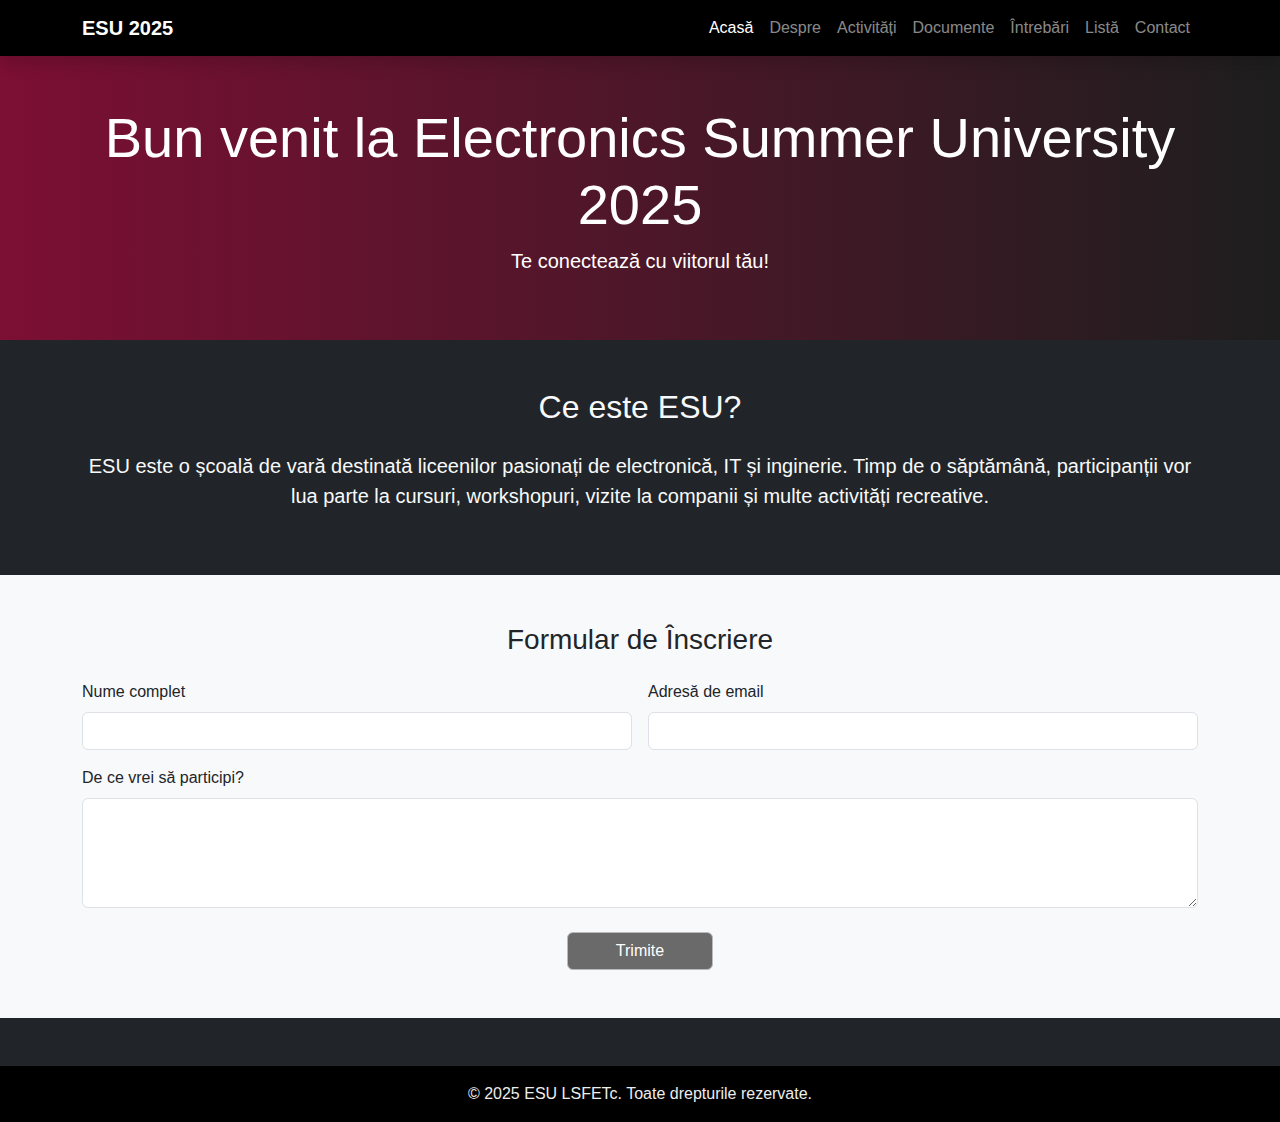
<file: esu_nou/acasa.html>
<!DOCTYPE html>
<html lang="ro">
  <head>
    <meta charset="UTF-8" />
    <meta name="viewport" content="width=device-width, initial-scale=1.0" />
    <title>ESU 2025 - Acasă</title>
    <link
      href="https://cdn.jsdelivr.net/npm/bootstrap@5.3.3/dist/css/bootstrap.min.css"
      rel="stylesheet"
    />
    <link rel="stylesheet" href="assets/css/acasa.css" />
  </head>
  <body class="bg-dark text-light">
    <!-- Navbar -->
    <nav class="navbar navbar-expand-lg navbar-dark bg-black shadow">
      <div class="container">
        <a class="navbar-brand fw-bold" href="#">ESU 2025</a>
        <button
          class="navbar-toggler"
          type="button"
          data-bs-toggle="collapse"
          data-bs-target="#mainNav"
        >
          <span class="navbar-toggler-icon"></span>
        </button>
        <div class="collapse navbar-collapse" id="mainNav">
          <ul class="navbar-nav ms-auto">
            <li class="nav-item">
              <a href="acasa.html" class="nav-link active">Acasă</a>
            </li>
            <li class="nav-item">
              <a href="despre.html" class="nav-link">Despre</a>
            </li>
            <li class="nav-item">
              <a href="activitati.html" class="nav-link">Activități</a>
            </li>
            <li class="nav-item">
              <a href="documente.html" class="nav-link">Documente</a>
            </li>
            <li class="nav-item">
              <a href="intrebari.html" class="nav-link">Întrebări</a>
            </li>
            <li class="nav-item">
              <a href="lista.html" class="nav-link">Listă</a>
            </li>
            <li class="nav-item">
              <a href="contact.html" class="nav-link">Contact</a>
            </li>
          </ul>
        </div>
      </div>
    </nav>

    <!-- Hero Section -->
    <header class="py-5 text-center bg-secondary text-white">
      <div class="container">
        <h1 class="display-4">
          Bun venit la Electronics Summer University 2025
        </h1>
        <p class="lead">Te conectează cu viitorul tău!</p>
      </div>
    </header>

    <!-- Info Section -->
    <section class="py-5">
      <div class="container">
        <h2 class="text-center mb-4">Ce este ESU?</h2>
        <p class="lead text-center">
          ESU este o școală de vară destinată liceenilor pasionați de
          electronică, IT și inginerie. Timp de o săptămână, participanții vor
          lua parte la cursuri, workshopuri, vizite la companii și multe
          activități recreative.
        </p>
      </div>
    </section>

    <!-- Registration Form -->
    <section class="py-5 bg-light text-dark">
      <div class="container">
        <h3 class="text-center mb-4">Formular de Înscriere</h3>
        <form id="registrationForm">
          <div class="row g-3">
            <div class="col-md-6">
              <label for="nume" class="form-label">Nume complet</label>
              <input
                type="text"
                class="form-control"
                id="nume"
                name="nume"
                required
              />
            </div>
            <div class="col-md-6">
              <label for="email" class="form-label">Adresă de email</label>
              <input
                type="email"
                class="form-control"
                id="email"
                name="email"
                required
              />
            </div>
            <div class="col-md-12">
              <label for="mesaj" class="form-label"
                >De ce vrei să participi?</label
              >
              <textarea
                class="form-control"
                id="mesaj"
                name="mesaj"
                rows="4"
                required
              ></textarea>
            </div>
          </div>
          <div class="text-center mt-4">
            <button type="submit" class="btn btn-primary px-5">Trimite</button>
          </div>
        </form>
      </div>
    </section>

    <!-- Footer -->
    <footer class="bg-black text-center py-3 mt-5">
      <div class="container">
        <p class="mb-0">&copy; 2025 ESU LSFETc. Toate drepturile rezervate.</p>
      </div>
    </footer>

    <script src="https://cdn.jsdelivr.net/npm/bootstrap@5.3.3/dist/js/bootstrap.bundle.min.js"></script>
    <script src="assets/js/acasa.js"></script>
  </body>
</html>
</file>
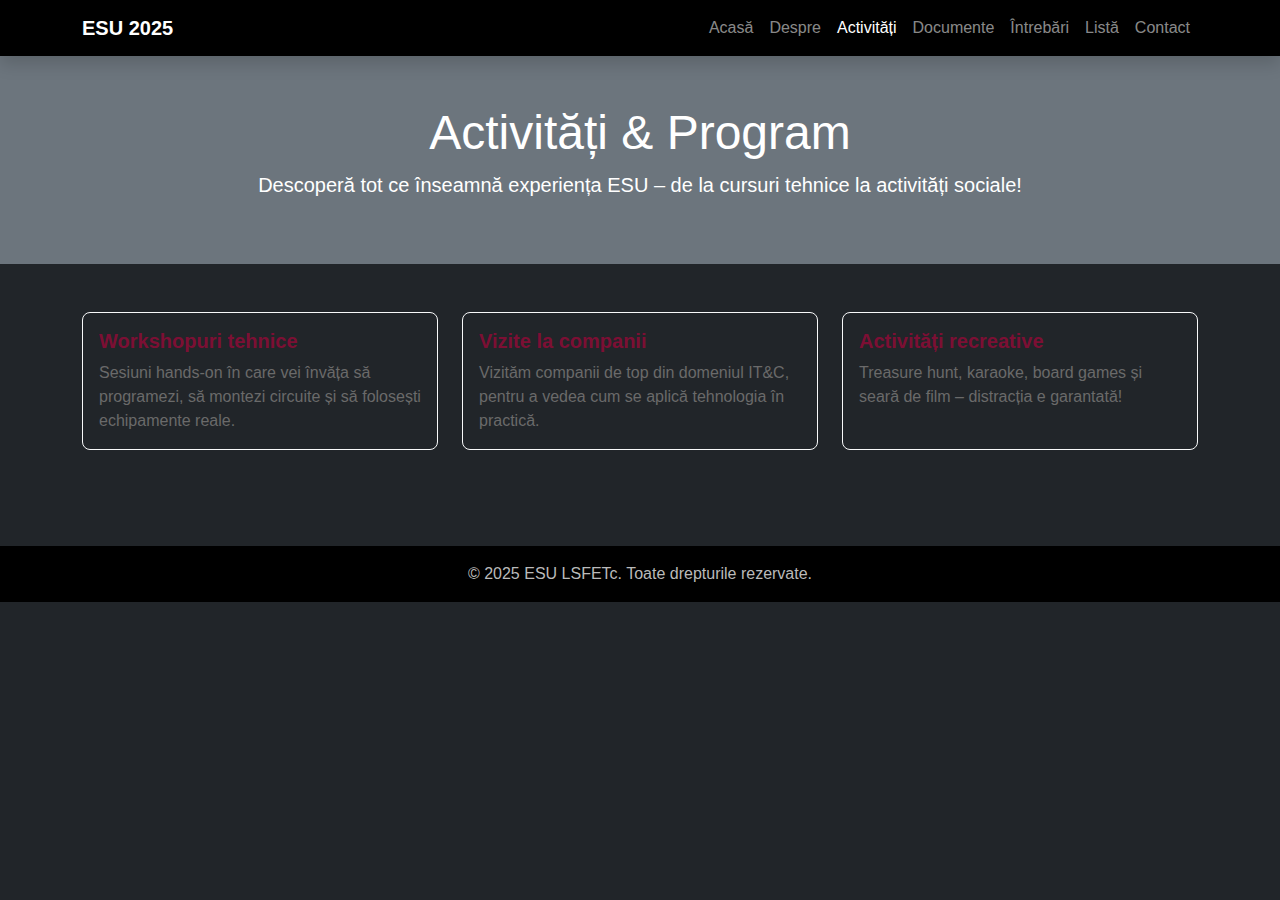
<file: esu_nou/activitati.html>
<!DOCTYPE html>
<html lang="ro">
  <head>
    <meta charset="UTF-8" />
    <meta name="viewport" content="width=device-width, initial-scale=1.0" />
    <title>Activități – ESU 2025</title>
    <link
      href="https://cdn.jsdelivr.net/npm/bootstrap@5.3.3/dist/css/bootstrap.min.css"
      rel="stylesheet"
    />
    <link rel="stylesheet" href="assets/css/activitati.css" />
  </head>
  <body class="bg-dark text-light">
    <!-- Navbar -->
    <nav class="navbar navbar-expand-lg navbar-dark bg-black shadow">
      <div class="container">
        <a class="navbar-brand fw-bold" href="#">ESU 2025</a>
        <button
          class="navbar-toggler"
          type="button"
          data-bs-toggle="collapse"
          data-bs-target="#mainNav"
        >
          <span class="navbar-toggler-icon"></span>
        </button>
        <div class="collapse navbar-collapse" id="mainNav">
          <ul class="navbar-nav ms-auto">
            <li class="nav-item">
              <a href="acasa.html" class="nav-link">Acasă</a>
            </li>
            <li class="nav-item">
              <a href="despre.html" class="nav-link">Despre</a>
            </li>
            <li class="nav-item">
              <a href="activitati.html" class="nav-link active">Activități</a>
            </li>
            <li class="nav-item">
              <a href="documente.html" class="nav-link">Documente</a>
            </li>
            <li class="nav-item">
              <a href="intrebari.html" class="nav-link">Întrebări</a>
            </li>
            <li class="nav-item">
              <a href="lista.html" class="nav-link">Listă</a>
            </li>
            <li class="nav-item">
              <a href="contact.html" class="nav-link">Contact</a>
            </li>
          </ul>
        </div>
      </div>
    </nav>

    <!-- Header -->
    <header class="py-5 bg-secondary text-white text-center">
      <div class="container">
        <h1 class="display-5">Activități & Program</h1>
        <p class="lead">
          Descoperă tot ce înseamnă experiența ESU – de la cursuri tehnice la
          activități sociale!
        </p>
      </div>
    </header>

    <!-- Activity Cards -->
    <section class="py-5">
      <div class="container">
        <div class="row g-4">
          <div class="col-md-6 col-lg-4">
            <div class="card bg-dark border-light h-100">
              <div class="card-body">
                <h5 class="card-title">Workshopuri tehnice</h5>
                <p class="card-text">
                  Sesiuni hands-on în care vei învăța să programezi, să montezi
                  circuite și să folosești echipamente reale.
                </p>
              </div>
            </div>
          </div>

          <div class="col-md-6 col-lg-4">
            <div class="card bg-dark border-light h-100">
              <div class="card-body">
                <h5 class="card-title">Vizite la companii</h5>
                <p class="card-text">
                  Vizităm companii de top din domeniul IT&C, pentru a vedea cum
                  se aplică tehnologia în practică.
                </p>
              </div>
            </div>
          </div>

          <div class="col-md-6 col-lg-4">
            <div class="card bg-dark border-light h-100">
              <div class="card-body">
                <h5 class="card-title">Activități recreative</h5>
                <p class="card-text">
                  Treasure hunt, karaoke, board games și seară de film –
                  distracția e garantată!
                </p>
              </div>
            </div>
          </div>
        </div>
      </div>
    </section>

    <!-- Footer -->
    <footer class="bg-black text-center py-3 mt-5">
      <div class="container">
        <p class="mb-0">&copy; 2025 ESU LSFETc. Toate drepturile rezervate.</p>
      </div>
    </footer>

    <script src="https://cdn.jsdelivr.net/npm/bootstrap@5.3.3/dist/js/bootstrap.bundle.min.js"></script>
  </body>
</html>
</file>
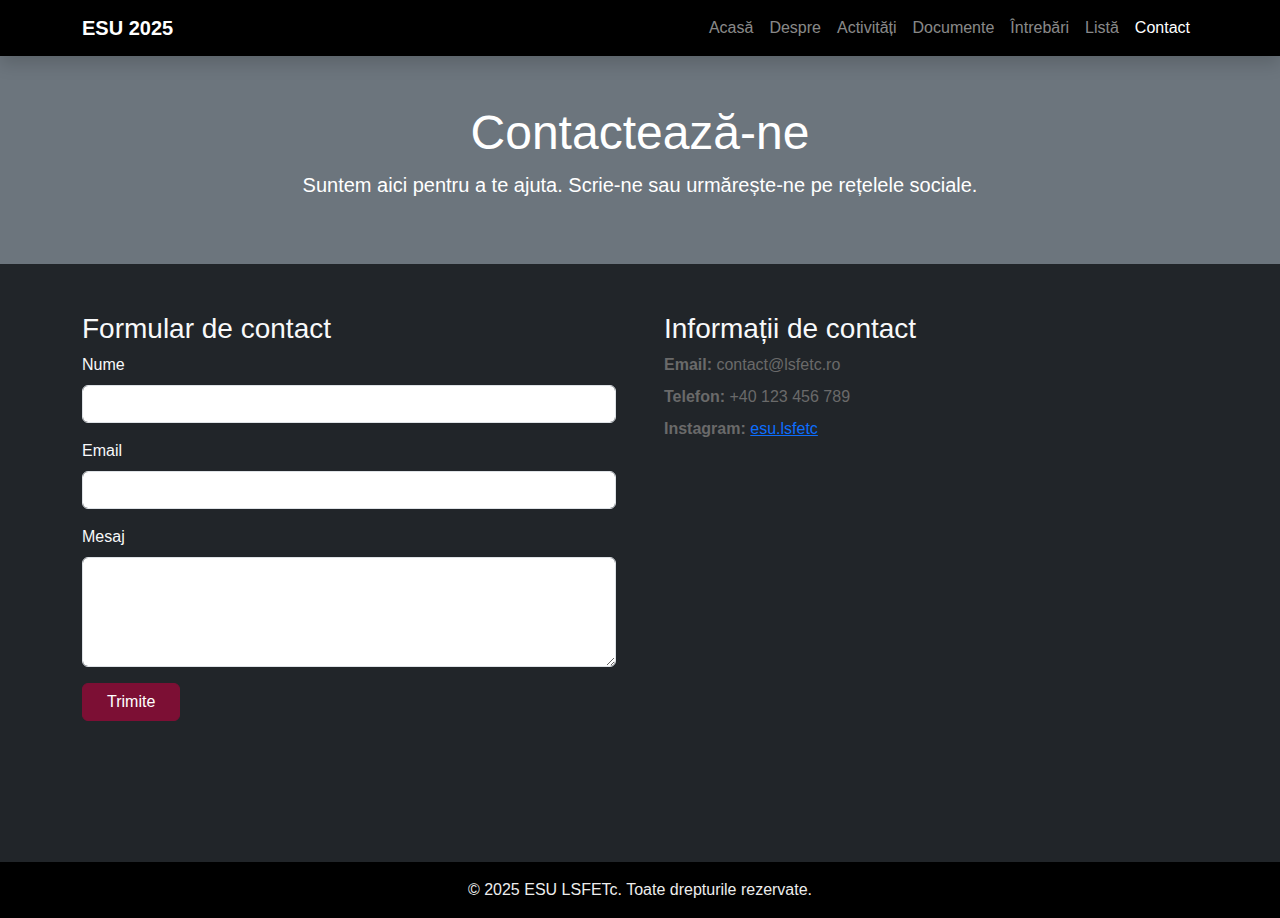
<file: esu_nou/contact.html>
<!DOCTYPE html>
<html lang="ro">
  <head>
    <meta charset="UTF-8" />
    <meta name="viewport" content="width=device-width, initial-scale=1.0" />
    <title>Contact – ESU 2025</title>
    <link
      href="https://cdn.jsdelivr.net/npm/bootstrap@5.3.3/dist/css/bootstrap.min.css"
      rel="stylesheet"
    />
    <link rel="stylesheet" href="assets/css/contact.css" />
  </head>
  <body class="bg-dark text-light">
    <!-- Navbar -->
    <nav class="navbar navbar-expand-lg navbar-dark bg-black shadow">
      <div class="container">
        <a class="navbar-brand fw-bold" href="#">ESU 2025</a>
        <button
          class="navbar-toggler"
          type="button"
          data-bs-toggle="collapse"
          data-bs-target="#mainNav"
        >
          <span class="navbar-toggler-icon"></span>
        </button>
        <div class="collapse navbar-collapse" id="mainNav">
          <ul class="navbar-nav ms-auto">
            <li class="nav-item">
              <a href="acasa.html" class="nav-link">Acasă</a>
            </li>
            <li class="nav-item">
              <a href="despre.html" class="nav-link">Despre</a>
            </li>
            <li class="nav-item">
              <a href="activitati.html" class="nav-link">Activități</a>
            </li>
            <li class="nav-item">
              <a href="documente.html" class="nav-link">Documente</a>
            </li>
            <li class="nav-item">
              <a href="intrebari.html" class="nav-link">Întrebări</a>
            </li>
            <li class="nav-item">
              <a href="lista.html" class="nav-link">Listă</a>
            </li>
            <li class="nav-item">
              <a href="contact.html" class="nav-link active">Contact</a>
            </li>
          </ul>
        </div>
      </div>
    </nav>

    <!-- Header -->
    <header class="py-5 bg-secondary text-white text-center">
      <div class="container">
        <h1 class="display-5">Contactează-ne</h1>
        <p class="lead">
          Suntem aici pentru a te ajuta. Scrie-ne sau urmărește-ne pe rețelele
          sociale.
        </p>
      </div>
    </header>

    <!-- Contact Form & Info -->
    <section class="py-5">
      <div class="container">
        <div class="row g-5">
          <div class="col-md-6">
            <h3>Formular de contact</h3>
            <form id="contactForm">
              <div class="mb-3">
                <label for="name" class="form-label">Nume</label>
                <input type="text" class="form-control" id="name" required />
              </div>
              <div class="mb-3">
                <label for="email" class="form-label">Email</label>
                <input type="email" class="form-control" id="email" required />
              </div>
              <div class="mb-3">
                <label for="message" class="form-label">Mesaj</label>
                <textarea
                  class="form-control"
                  id="message"
                  rows="4"
                  required
                ></textarea>
              </div>
              <button type="submit" class="btn btn-primary px-4">
                Trimite
              </button>
            </form>
          </div>
          <div class="col-md-6">
            <h3>Informații de contact</h3>
            <ul class="list-unstyled">
              <li><strong>Email:</strong> contact@lsfetc.ro</li>
              <li><strong>Telefon:</strong> +40 123 456 789</li>
              <li>
                <strong>Instagram:</strong>
                <a href="#" class="text-decoration-underline">esu.lsfetc</a>
              </li>
            </ul>

            <div class="ratio ratio-16x9 mt-4">
              <iframe
                src="https://maps.google.com/maps?q=universitatea%20politehnica%20timisoara&t=&z=13&ie=UTF8&iwloc=&output=embed"
                allowfullscreen
                loading="lazy"
                referrerpolicy="no-referrer-when-downgrade"
              ></iframe>
            </div>
          </div>
        </div>
      </div>
    </section>

    <!-- Footer -->
    <footer class="bg-black text-center py-3 mt-5">
      <div class="container">
        <p class="mb-0">&copy; 2025 ESU LSFETc. Toate drepturile rezervate.</p>
      </div>
    </footer>

    <script src="https://cdn.jsdelivr.net/npm/bootstrap@5.3.3/dist/js/bootstrap.bundle.min.js"></script>
    <script src="assets/js/contact.js"></script>
  </body>
</html>
</file>
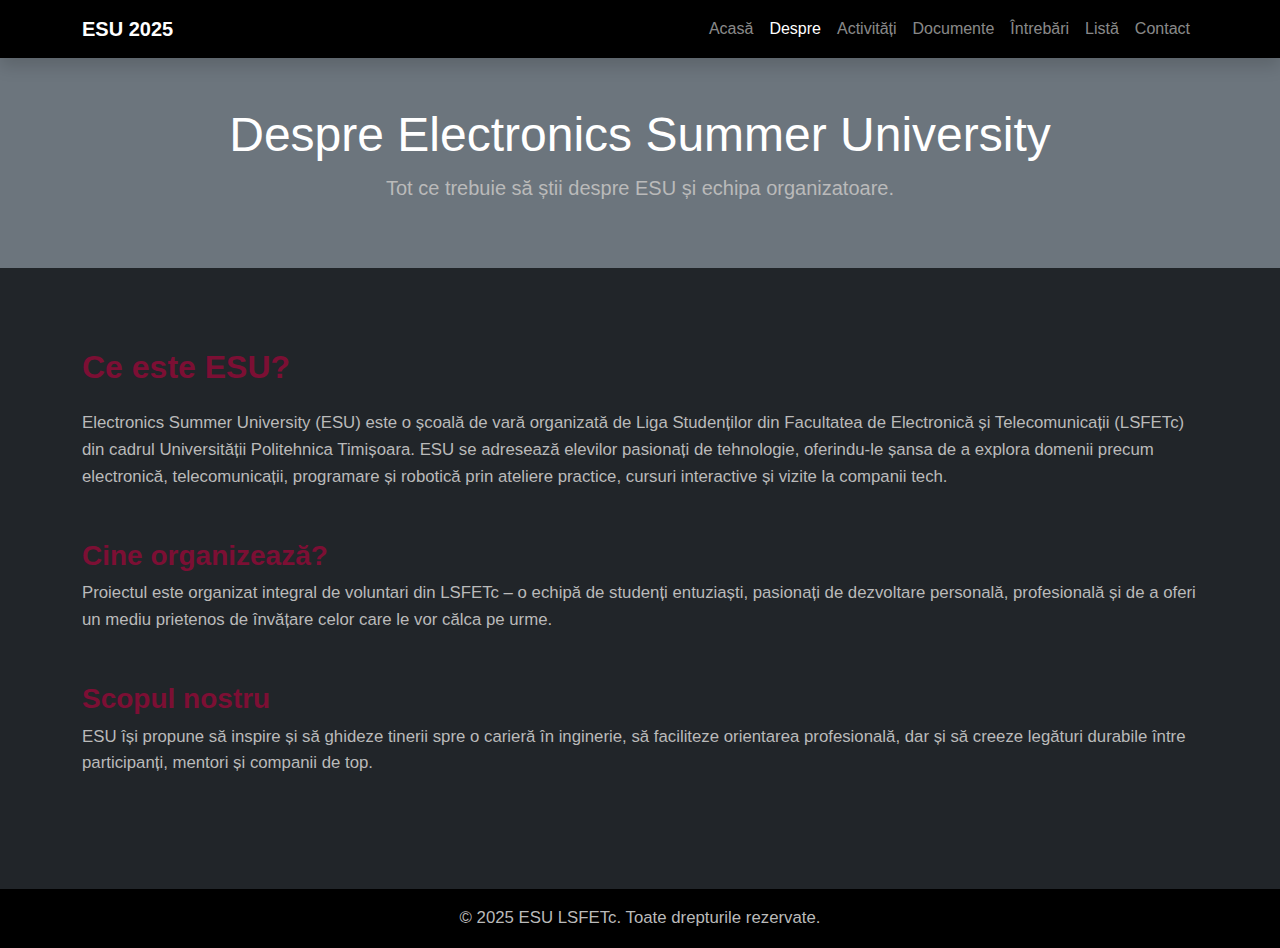
<file: esu_nou/despre.html>
<!DOCTYPE html>
<html lang="ro">
  <head>
    <meta charset="UTF-8" />
    <meta name="viewport" content="width=device-width, initial-scale=1.0" />
    <title>Despre ESU – ESU 2025</title>
    <link
      href="https://cdn.jsdelivr.net/npm/bootstrap@5.3.3/dist/css/bootstrap.min.css"
      rel="stylesheet"
    />
    <link rel="stylesheet" href="assets/css/despre.css" />
  </head>
  <body class="bg-dark text-light">
    <!-- Navbar -->
    <nav class="navbar navbar-expand-lg navbar-dark bg-black shadow">
      <div class="container">
        <a class="navbar-brand fw-bold" href="#">ESU 2025</a>
        <button
          class="navbar-toggler"
          type="button"
          data-bs-toggle="collapse"
          data-bs-target="#mainNav"
        >
          <span class="navbar-toggler-icon"></span>
        </button>
        <div class="collapse navbar-collapse" id="mainNav">
          <ul class="navbar-nav ms-auto">
            <li class="nav-item">
              <a href="acasa.html" class="nav-link">Acasă</a>
            </li>
            <li class="nav-item">
              <a href="despre.html" class="nav-link active">Despre</a>
            </li>
            <li class="nav-item">
              <a href="activitati.html" class="nav-link">Activități</a>
            </li>
            <li class="nav-item">
              <a href="documente.html" class="nav-link">Documente</a>
            </li>
            <li class="nav-item">
              <a href="intrebari.html" class="nav-link">Întrebări</a>
            </li>
            <li class="nav-item">
              <a href="lista.html" class="nav-link">Listă</a>
            </li>
            <li class="nav-item">
              <a href="contact.html" class="nav-link">Contact</a>
            </li>
          </ul>
        </div>
      </div>
    </nav>

    <!-- Page Header -->
    <header class="py-5 bg-secondary text-white text-center">
      <div class="container">
        <h1 class="display-5">Despre Electronics Summer University</h1>
        <p class="lead">
          Tot ce trebuie să știi despre ESU și echipa organizatoare.
        </p>
      </div>
    </header>

    <!-- About Content -->
    <section class="py-5">
      <div class="container">
        <h2 class="mb-4">Ce este ESU?</h2>
        <p>
          Electronics Summer University (ESU) este o școală de vară organizată
          de Liga Studenților din Facultatea de Electronică și Telecomunicații
          (LSFETc) din cadrul Universității Politehnica Timișoara. ESU se
          adresează elevilor pasionați de tehnologie, oferindu-le șansa de a
          explora domenii precum electronică, telecomunicații, programare și
          robotică prin ateliere practice, cursuri interactive și vizite la
          companii tech.
        </p>

        <h3 class="mt-5">Cine organizează?</h3>
        <p>
          Proiectul este organizat integral de voluntari din LSFETc – o echipă
          de studenți entuziaști, pasionați de dezvoltare personală,
          profesională și de a oferi un mediu prietenos de învățare celor care
          le vor călca pe urme.
        </p>

        <h3 class="mt-5">Scopul nostru</h3>
        <p>
          ESU își propune să inspire și să ghideze tinerii spre o carieră în
          inginerie, să faciliteze orientarea profesională, dar și să creeze
          legături durabile între participanți, mentori și companii de top.
        </p>
      </div>
    </section>

    <!-- Footer -->
    <footer class="bg-black text-center py-3 mt-5">
      <div class="container">
        <p class="mb-0">&copy; 2025 ESU LSFETc. Toate drepturile rezervate.</p>
      </div>
    </footer>

    <script src="https://cdn.jsdelivr.net/npm/bootstrap@5.3.3/dist/js/bootstrap.bundle.min.js"></script>
  </body>
</html>
</file>
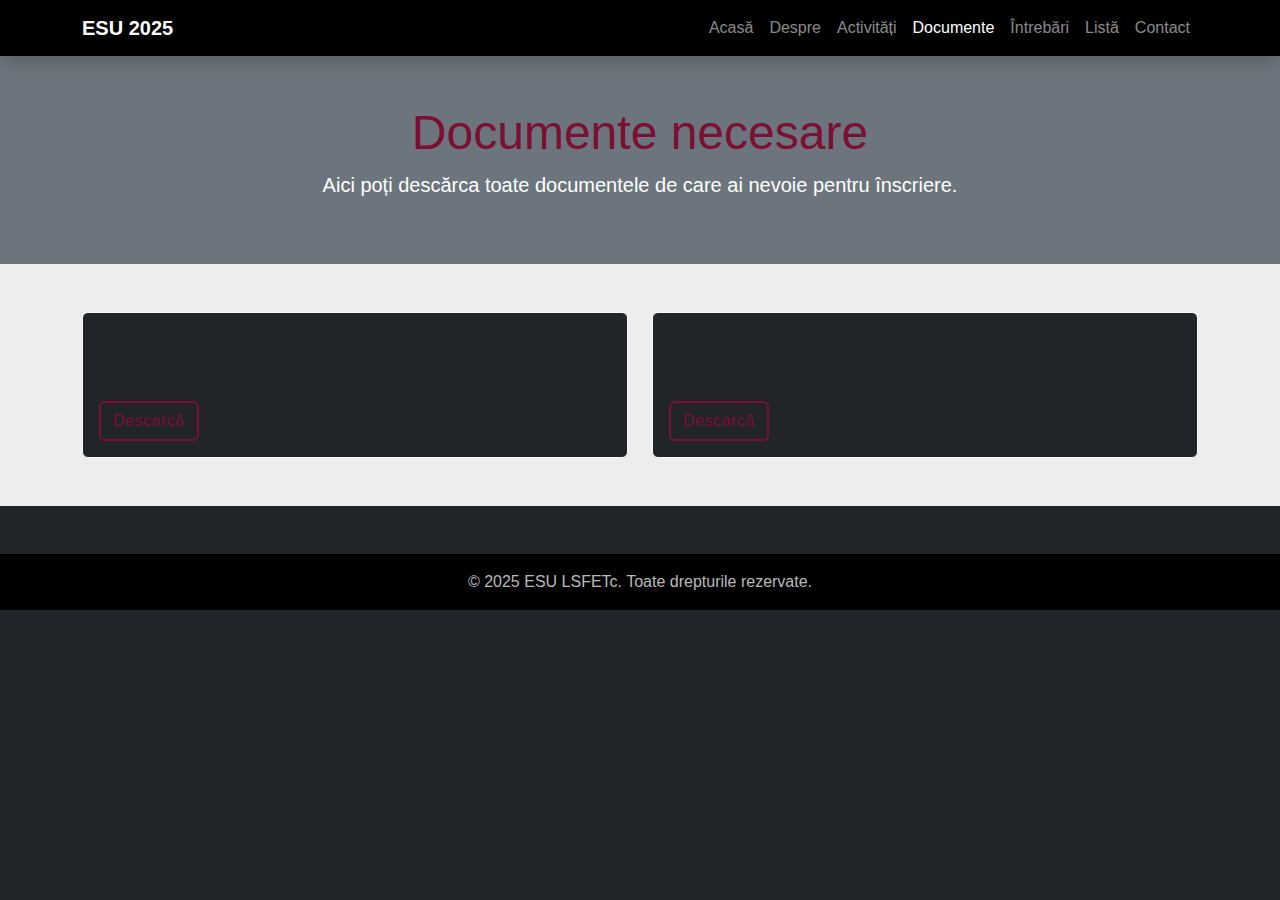
<file: esu_nou/documente.html>
<!DOCTYPE html>
<html lang="ro">
  <head>
    <meta charset="UTF-8" />
    <meta name="viewport" content="width=device-width, initial-scale=1.0" />
    <title>Documente – ESU 2025</title>
    <link
      href="https://cdn.jsdelivr.net/npm/bootstrap@5.3.3/dist/css/bootstrap.min.css"
      rel="stylesheet"
    />
    <link rel="stylesheet" href="assets/css/documente.css" />
  </head>
  <body class="bg-dark text-light">
    <!-- Navbar -->
    <nav class="navbar navbar-expand-lg navbar-dark bg-black shadow">
      <div class="container">
        <a class="navbar-brand fw-bold" href="#">ESU 2025</a>
        <button
          class="navbar-toggler"
          type="button"
          data-bs-toggle="collapse"
          data-bs-target="#mainNav"
        >
          <span class="navbar-toggler-icon"></span>
        </button>
        <div class="collapse navbar-collapse" id="mainNav">
          <ul class="navbar-nav ms-auto">
            <li class="nav-item">
              <a href="acasa.html" class="nav-link">Acasă</a>
            </li>
            <li class="nav-item">
              <a href="despre.html" class="nav-link">Despre</a>
            </li>
            <li class="nav-item">
              <a href="activitati.html" class="nav-link">Activități</a>
            </li>
            <li class="nav-item">
              <a href="documente.html" class="nav-link active">Documente</a>
            </li>
            <li class="nav-item">
              <a href="intrebari.html" class="nav-link">Întrebări</a>
            </li>
            <li class="nav-item">
              <a href="lista.html" class="nav-link">Listă</a>
            </li>
            <li class="nav-item">
              <a href="contact.html" class="nav-link">Contact</a>
            </li>
          </ul>
        </div>
      </div>
    </nav>

    <!-- Page Title -->
    <section class="py-5 text-center bg-secondary text-white">
      <div class="container">
        <h1 class="display-5">Documente necesare</h1>
        <p class="lead">
          Aici poți descărca toate documentele de care ai nevoie pentru
          înscriere.
        </p>
      </div>
    </section>

    <!-- Document List -->
    <section class="py-5">
      <div class="container">
        <div class="row row-cols-1 row-cols-md-2 g-4">
          <div class="col">
            <div class="card bg-dark border-light h-100">
              <div class="card-body">
                <h5 class="card-title">Cerere de înscriere</h5>
                <p class="card-text">
                  Document oficial pentru participarea la ESU 2025.
                </p>
                <a
                  href="assets/documents/cerere_inscriere.pdf"
                  class="btn btn-outline-primary"
                  download
                  >Descarcă</a
                >
              </div>
            </div>
          </div>
          <div class="col">
            <div class="card bg-dark border-light h-100">
              <div class="card-body">
                <h5 class="card-title">Declarație pe proprie răspundere</h5>
                <p class="card-text">
                  Declarație necesară pentru participanți minori.
                </p>
                <a
                  href="assets/documents/declaratie_minor.pdf"
                  class="btn btn-outline-primary"
                  download
                  >Descarcă</a
                >
              </div>
            </div>
          </div>
          <!-- Add more documents here as needed -->
        </div>
      </div>
    </section>

    <!-- Footer -->
    <footer class="bg-black text-center py-3 mt-5">
      <div class="container">
        <p class="mb-0">&copy; 2025 ESU LSFETc. Toate drepturile rezervate.</p>
      </div>
    </footer>

    <script src="https://cdn.jsdelivr.net/npm/bootstrap@5.3.3/dist/js/bootstrap.bundle.min.js"></script>
    <script src="assets/js/documente.js"></script>
  </body>
</html>
</file>
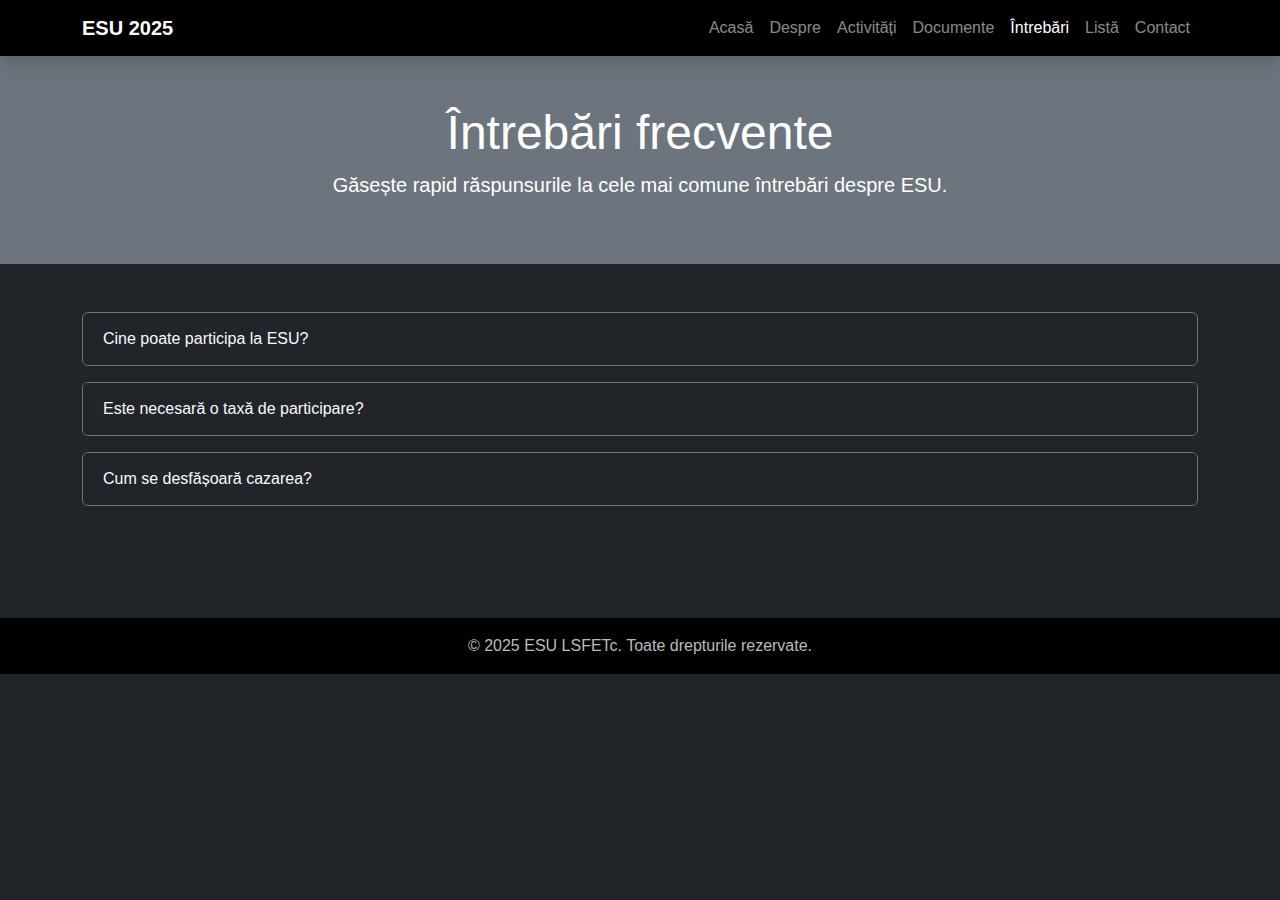
<file: esu_nou/intrebari.html>
<!DOCTYPE html>
<html lang="ro">
  <head>
    <meta charset="UTF-8" />
    <meta name="viewport" content="width=device-width, initial-scale=1.0" />
    <title>Întrebări frecvente – ESU 2025</title>
    <link
      href="https://cdn.jsdelivr.net/npm/bootstrap@5.3.3/dist/css/bootstrap.min.css"
      rel="stylesheet"
    />
    <link rel="stylesheet" href="assets/css/intrebari.css" />
  </head>
  <body class="bg-dark text-light">
    <!-- Navbar -->
    <nav class="navbar navbar-expand-lg navbar-dark bg-black shadow">
      <div class="container">
        <a class="navbar-brand fw-bold" href="#">ESU 2025</a>
        <button
          class="navbar-toggler"
          type="button"
          data-bs-toggle="collapse"
          data-bs-target="#mainNav"
        >
          <span class="navbar-toggler-icon"></span>
        </button>
        <div class="collapse navbar-collapse" id="mainNav">
          <ul class="navbar-nav ms-auto">
            <li class="nav-item">
              <a href="acasa.html" class="nav-link">Acasă</a>
            </li>
            <li class="nav-item">
              <a href="despre.html" class="nav-link">Despre</a>
            </li>
            <li class="nav-item">
              <a href="activitati.html" class="nav-link">Activități</a>
            </li>
            <li class="nav-item">
              <a href="documente.html" class="nav-link">Documente</a>
            </li>
            <li class="nav-item">
              <a href="intrebari.html" class="nav-link active">Întrebări</a>
            </li>
            <li class="nav-item">
              <a href="lista.html" class="nav-link">Listă</a>
            </li>
            <li class="nav-item">
              <a href="contact.html" class="nav-link">Contact</a>
            </li>
          </ul>
        </div>
      </div>
    </nav>

    <!-- Page Header -->
    <header class="py-5 bg-secondary text-white text-center">
      <div class="container">
        <h1 class="display-5">Întrebări frecvente</h1>
        <p class="lead">
          Găsește rapid răspunsurile la cele mai comune întrebări despre ESU.
        </p>
      </div>
    </header>

    <!-- FAQ Section -->
    <section class="py-5">
      <div class="container">
        <div class="accordion" id="faqAccordion">
          <div
            class="accordion-item bg-dark text-light border border-secondary"
          >
            <h2 class="accordion-header" id="faq1-heading">
              <button
                class="accordion-button bg-dark text-light collapsed"
                type="button"
                data-bs-toggle="collapse"
                data-bs-target="#faq1"
              >
                Cine poate participa la ESU?
              </button>
            </h2>
            <div
              id="faq1"
              class="accordion-collapse collapse"
              data-bs-parent="#faqAccordion"
            >
              <div class="accordion-body">
                Pot participa elevi din clasele a X-a și a XI-a pasionați de
                electronică, IT, inginerie și tehnologie.
              </div>
            </div>
          </div>

          <div
            class="accordion-item bg-dark text-light border border-secondary"
          >
            <h2 class="accordion-header" id="faq2-heading">
              <button
                class="accordion-button bg-dark text-light collapsed"
                type="button"
                data-bs-toggle="collapse"
                data-bs-target="#faq2"
              >
                Este necesară o taxă de participare?
              </button>
            </h2>
            <div
              id="faq2"
              class="accordion-collapse collapse"
              data-bs-parent="#faqAccordion"
            >
              <div class="accordion-body">
                Nu, participarea este gratuită. Toate costurile sunt acoperite
                de organizatori și parteneri.
              </div>
            </div>
          </div>

          <div
            class="accordion-item bg-dark text-light border border-secondary"
          >
            <h2 class="accordion-header" id="faq3-heading">
              <button
                class="accordion-button bg-dark text-light collapsed"
                type="button"
                data-bs-toggle="collapse"
                data-bs-target="#faq3"
              >
                Cum se desfășoară cazarea?
              </button>
            </h2>
            <div
              id="faq3"
              class="accordion-collapse collapse"
              data-bs-parent="#faqAccordion"
            >
              <div class="accordion-body">
                Cazarea se va face într-un cămin studențesc al Universității
                Politehnica Timișoara.
              </div>
            </div>
          </div>

          <!-- Add more Q&A here if needed -->
        </div>
      </div>
    </section>

    <!-- Footer -->
    <footer class="bg-black text-center py-3 mt-5">
      <div class="container">
        <p class="mb-0">&copy; 2025 ESU LSFETc. Toate drepturile rezervate.</p>
      </div>
    </footer>

    <script src="https://cdn.jsdelivr.net/npm/bootstrap@5.3.3/dist/js/bootstrap.bundle.min.js"></script>
    <script src="assets/js/intrebari.js"></script>
  </body>
</html>
</file>
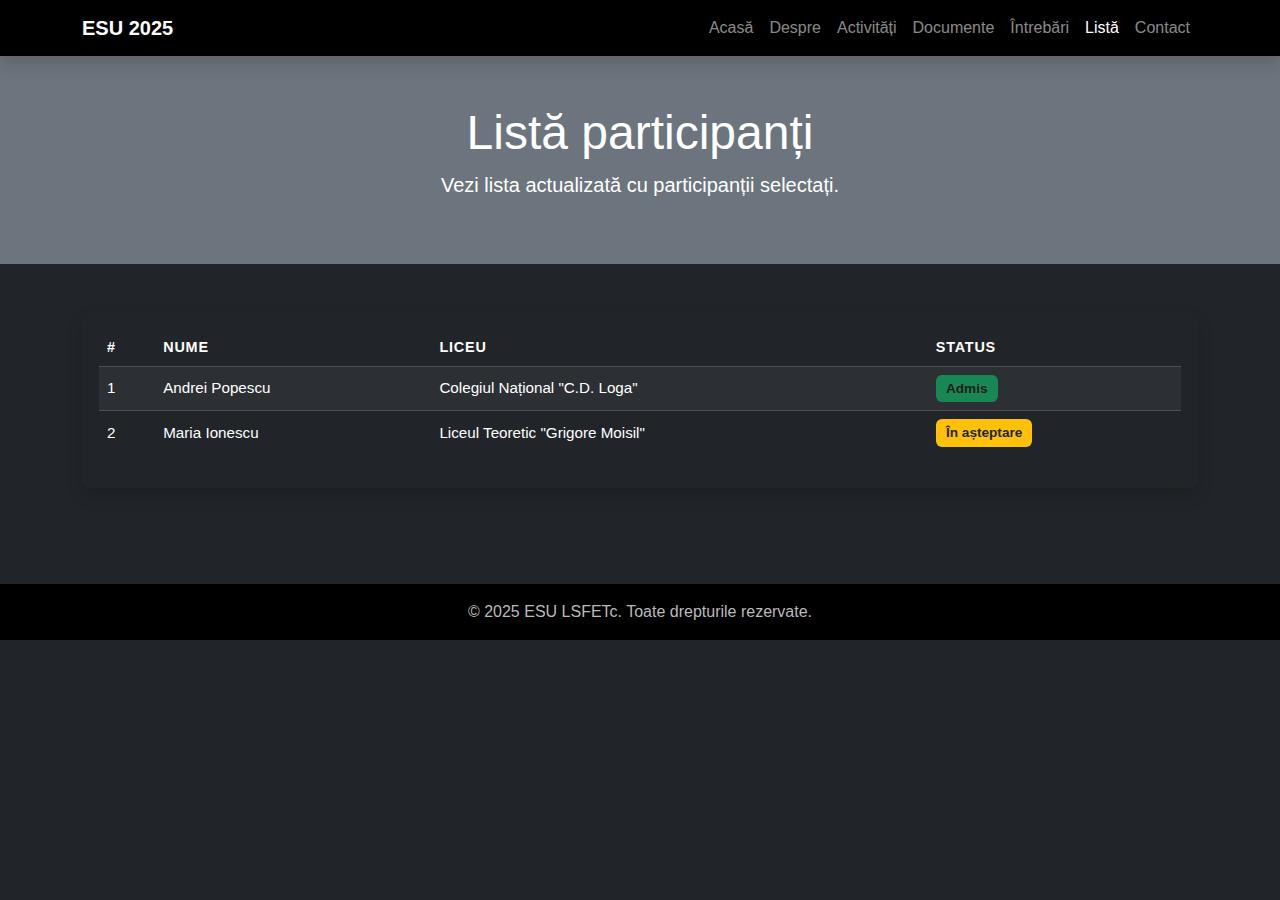
<file: esu_nou/lista.html>
<!DOCTYPE html>
<html lang="ro">
  <head>
    <meta charset="UTF-8" />
    <meta name="viewport" content="width=device-width, initial-scale=1.0" />
    <title>Listă participanți – ESU 2025</title>
    <link
      href="https://cdn.jsdelivr.net/npm/bootstrap@5.3.3/dist/css/bootstrap.min.css"
      rel="stylesheet"
    />
    <link rel="stylesheet" href="assets/css/lista.css" />
  </head>
  <body class="bg-dark text-light">
    <!-- Navbar -->
    <nav class="navbar navbar-expand-lg navbar-dark bg-black shadow">
      <div class="container">
        <a class="navbar-brand fw-bold" href="#">ESU 2025</a>
        <button
          class="navbar-toggler"
          type="button"
          data-bs-toggle="collapse"
          data-bs-target="#mainNav"
        >
          <span class="navbar-toggler-icon"></span>
        </button>
        <div class="collapse navbar-collapse" id="mainNav">
          <ul class="navbar-nav ms-auto">
            <li class="nav-item">
              <a href="acasa.html" class="nav-link">Acasă</a>
            </li>
            <li class="nav-item">
              <a href="despre.html" class="nav-link">Despre</a>
            </li>
            <li class="nav-item">
              <a href="activitati.html" class="nav-link">Activități</a>
            </li>
            <li class="nav-item">
              <a href="documente.html" class="nav-link">Documente</a>
            </li>
            <li class="nav-item">
              <a href="intrebari.html" class="nav-link">Întrebări</a>
            </li>
            <li class="nav-item">
              <a href="lista.html" class="nav-link active">Listă</a>
            </li>
            <li class="nav-item">
              <a href="contact.html" class="nav-link">Contact</a>
            </li>
          </ul>
        </div>
      </div>
    </nav>

    <!-- Page Header -->
    <header class="py-5 bg-secondary text-white text-center">
      <div class="container">
        <h1 class="display-5">Listă participanți</h1>
        <p class="lead">Vezi lista actualizată cu participanții selectați.</p>
      </div>
    </header>

    <!-- List Table -->
    <section class="py-5">
      <div class="container">
        <div class="table-responsive bg-dark rounded-3 shadow p-3">
          <table
            class="table table-dark table-striped table-hover align-middle"
          >
            <thead>
              <tr>
                <th>#</th>
                <th>Nume</th>
                <th>Liceu</th>
                <th>Status</th>
              </tr>
            </thead>
            <tbody id="participantList">
              <tr>
                <td>1</td>
                <td>Andrei Popescu</td>
                <td>Colegiul Național "C.D. Loga"</td>
                <td><span class="badge bg-success">Admis</span></td>
              </tr>
              <tr>
                <td>2</td>
                <td>Maria Ionescu</td>
                <td>Liceul Teoretic "Grigore Moisil"</td>
                <td>
                  <span class="badge bg-warning text-dark">În așteptare</span>
                </td>
              </tr>
              <!-- More rows can be dynamically inserted -->
            </tbody>
          </table>
        </div>
      </div>
    </section>

    <!-- Footer -->
    <footer class="bg-black text-center py-3 mt-5">
      <div class="container">
        <p class="mb-0">&copy; 2025 ESU LSFETc. Toate drepturile rezervate.</p>
      </div>
    </footer>

    <script src="https://cdn.jsdelivr.net/npm/bootstrap@5.3.3/dist/js/bootstrap.bundle.min.js"></script>
    <script src="assets/js/lista.js"></script>
  </body>
</html>
</file>
<file: esu_nou/assets/css/acasa.css>
/* General styling */
body {
  font-family: "Segoe UI", Tahoma, Geneva, Verdana, sans-serif;
  scroll-behavior: smooth;
}

/* Hero section */
header {
  background: linear-gradient(to right, #7c0f34, #1e1e1e);
  color: #ededed;
}

/* Form enhancements */
form input,
form textarea {
  border-radius: 0.375rem;
  border: 1px solid #bababa;
  padding: 0.75rem;
}

form input:focus,
form textarea:focus {
  border-color: #6a6a6a;
  box-shadow: 0 0 0 0.25rem rgba(124, 15, 52, 0.25);
}

/* Buttons */
.btn-primary {
  background-color: #6a6a6a;
  border-color: #bababa;
}

.btn-primary:hover {
  background-color: #7c0f34; /* Vișiniu */
  border-color: #1e1e1e; /* Negru */
}

/* Footer */
footer {
  background-color: #1e1e1e;
  color: #ededed;
}
</file>
<file: esu_nou/assets/css/activitati.css>
body {
  font-family: "Segoe UI", Tahoma, Geneva, Verdana, sans-serif;
  scroll-behavior: smooth;
}

section {
  padding-top: 4rem;
  padding-bottom: 4rem;
}

.card {
  transition: transform 0.2s ease, box-shadow 0.2s ease;
  border-radius: 0.5rem;
}

.card:hover {
  transform: translateY(-5px);
  /* Using Vișiniu (7C0F34) for the hover shadow */
  box-shadow: 0 8px 20px rgba(124, 15, 52, 0.2);
}

.card-title {
  font-weight: 600;
  /* Vișiniu */
  color: #7c0f34;
}

.card-text {
  /* Gri */
  color: #6a6a6a;
}

footer {
  /* Negru */
  background-color: #1e1e1e;
  /* Gri deschis */
  color: #bababa;
}
</file>
<file: esu_nou/assets/css/contact.css>
body {
  font-family: "Segoe UI", Tahoma, Geneva, Verdana, sans-serif;
  scroll-behavior: smooth;
}

form input,
form textarea {
  border-radius: 0.375rem;
  border: 1px solid #bababa; /* Gri deschis */
  padding: 0.75rem;
}

form input:focus,
form textarea:focus {
  border-color: #7c0f34; /* Vișiniu */
  box-shadow: 0 0 0 0.25rem rgba(124, 15, 52, 0.25); /* Vișiniu */
}

.btn-primary {
  background-color: #7c0f34; /* Vișiniu */
  border-color: #7c0f34; /* Vișiniu */
}

.btn-primary:hover {
  background-color: #1e1e1e; /* Negru */
  border-color: #1e1e1e; /* Negru */
}

.list-unstyled li {
  margin-bottom: 0.5rem;
  font-size: 1rem;
  color: #6a6a6a; /* Gri */
}

iframe {
  border: none;
  border-radius: 0.375rem;
}

footer {
  background-color: #1e1e1e; /* Negru */
  color: #ededed; /* Alb */
}
</file>
<file: esu_nou/assets/css/despre.css>
body {
  font-family: "Segoe UI", Tahoma, Geneva, Verdana, sans-serif;
  scroll-behavior: smooth;
  line-height: 1.6;
  background-color: #6a6a6a; /* Gri */
}

h2,
h3 {
  font-weight: bold;
  margin-top: 2rem;
  color: #7c0f34; /* Vișiniu */
}

section {
  padding-top: 4rem;
  padding-bottom: 4rem;
}

p {
  font-size: 1.05rem;
  color: #bababa; /* Gri deschis */
}

footer {
  background-color: #1e1e1e; /* Negru */
  color: #ededed; /* Alb */
}
</file>
<file: esu_nou/assets/css/documente.css>
body {
  font-family: "Segoe UI", Tahoma, Geneva, Verdana, sans-serif;
  scroll-behavior: smooth;
  background-color: #ededed; /* Alb */
  color: #6a6a6a; /* Gri */
}

/* Section titles */
h1,
h5 {
  font-weight: bold;
  color: #7c0f34; /* Vișiniu */
}

/* Cards */
.card {
  transition: transform 0.2s ease-in-out, box-shadow 0.2s ease-in-out;
  background-color: #ededed; /* Alb for consistency */
}

.card:hover {
  transform: translateY(-5px);
  box-shadow: 0 8px 20px rgba(124, 15, 52, 0.2); /* Vișiniu, with opacity */
}

/* Buttons */
.btn-outline-primary {
  border-width: 2px;
  font-weight: 500;
  letter-spacing: 0.5px;
  color: #7c0f34; /* Vișiniu */
  border-color: #7c0f34;
  background-color: transparent;
}

.btn-outline-primary:hover {
  background-color: #7c0f34; /* Vișiniu */
  color: #ededed; /* Alb */
  border-color: #7c0f34;
}

/* Section backgrounds */
section {
  padding-top: 4rem;
  padding-bottom: 4rem;
  background-color: #ededed; /* Alb */
}

/* Footer */
footer {
  background-color: #1e1e1e; /* Negru */
  color: #bababa; /* Gri deschis */
}
</file>
<file: esu_nou/assets/css/intrebari.css>
body {
  font-family: "Segoe UI", Tahoma, Geneva, Verdana, sans-serif;
  scroll-behavior: smooth;
}

.accordion-button {
  font-weight: 500;
  font-size: 1rem;
}

.accordion-button:not(.collapsed) {
  color: #fff;
  background-color: #007bff;
  box-shadow: inset 0 -1px 0 rgba(0, 0, 0, 0.15);
}

.accordion-item {
  margin-bottom: 1rem;
  border-radius: 0.375rem;
  overflow: hidden;
}

.accordion-body {
  font-size: 0.95rem;
  line-height: 1.5;
}

section {
  padding-top: 4rem;
  padding-bottom: 4rem;
}

footer {
  background-color: #111;
  color: #bbb;
}
</file>
<file: esu_nou/assets/css/lista.css>
body {
  font-family: "Segoe UI", Tahoma, Geneva, Verdana, sans-serif;
  scroll-behavior: smooth;
  /* Optionally, set a background using Alb (#EDEDED):
  background-color: #EDEDED;
  */
}

table {
  border-collapse: collapse;
  width: 100%;
  margin-bottom: 1rem;
  border-radius: 0.375rem;
  overflow: hidden;
  border: 1px solid #6a6a6a; /* Gri */
}

thead th {
  background-color: #7c0f34; /* Vișiniu */
  text-transform: uppercase;
  font-size: 0.9rem;
  letter-spacing: 0.05rem;
  color: #ededed; /* Alb */
}

tbody td {
  font-size: 0.95rem;
}

/* Badge customization */
.badge {
  padding: 0.5em 0.75em;
  font-size: 0.85rem;
  font-weight: 600;
  background-color: #bababa; /* Gri deschis */
  color: #1e1e1e; /* Negru */
}

section {
  padding-top: 4rem;
  padding-bottom: 4rem;
}

footer {
  background-color: #1e1e1e; /* Negru */
  color: #bababa; /* Gri deschis */
}
</file>
